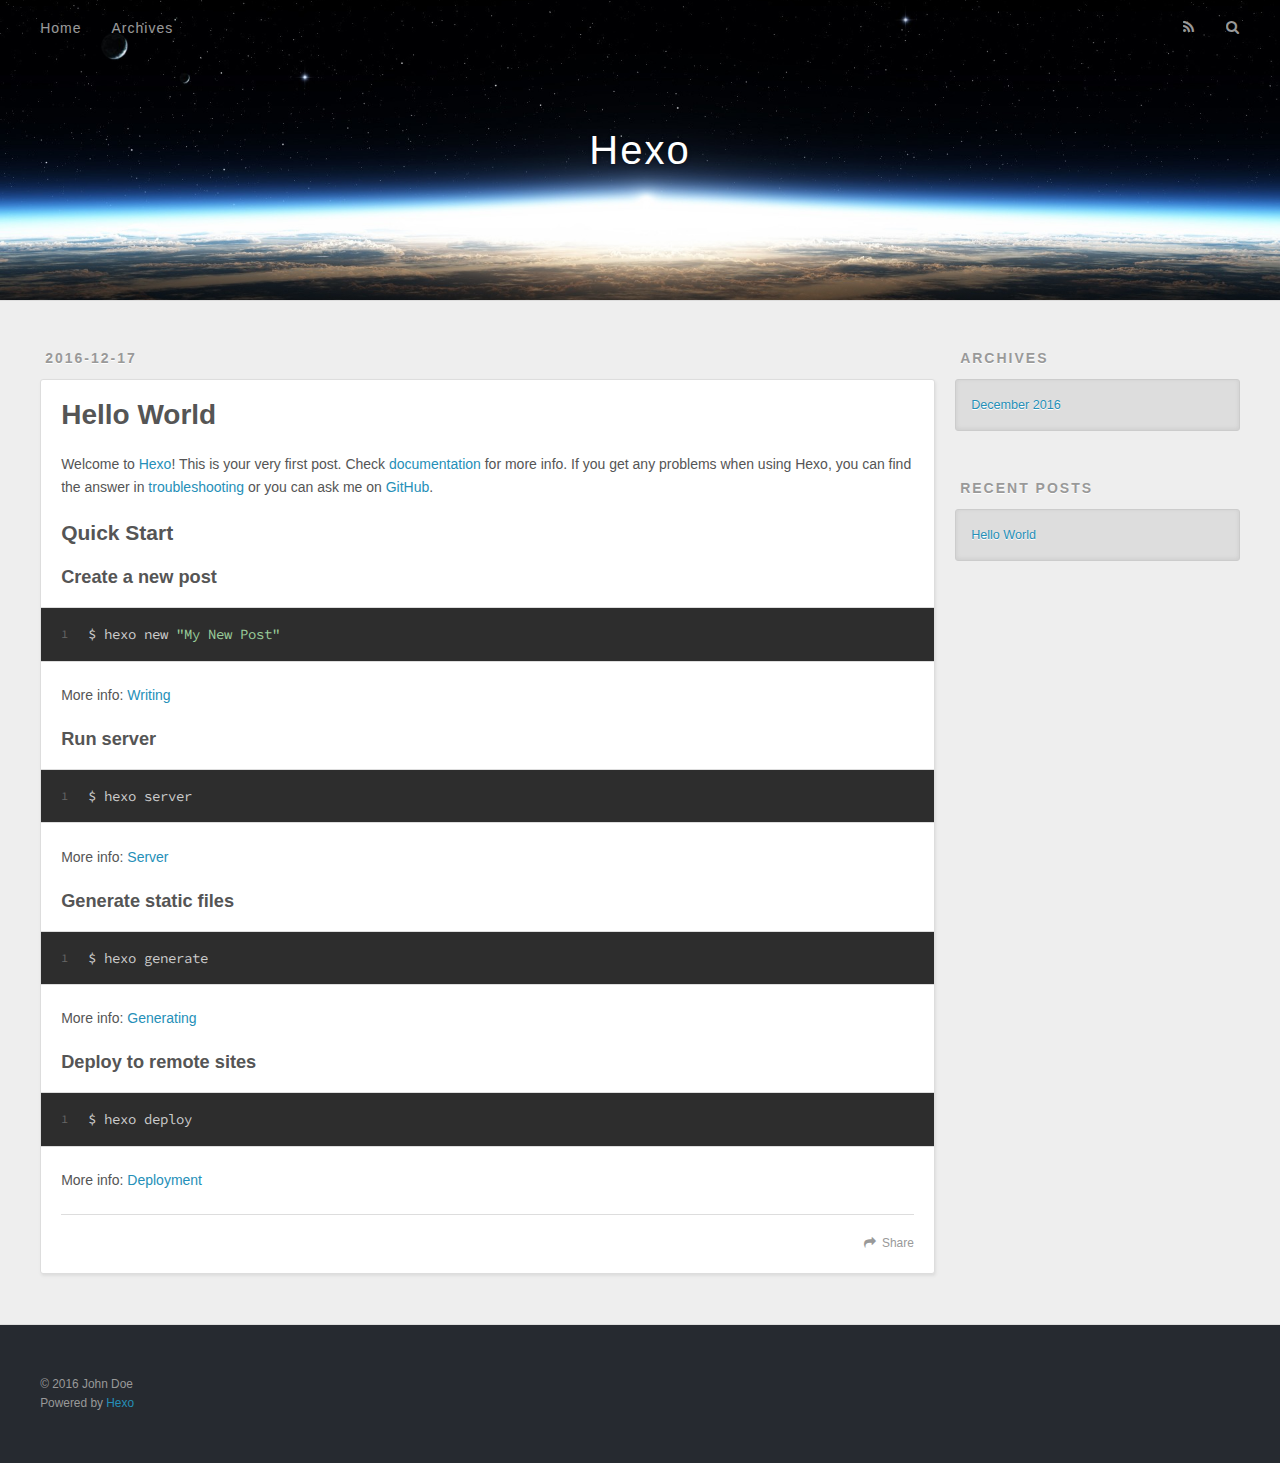
<file: index.html>
<!DOCTYPE html>
<html>
<head>
  <meta charset="utf-8">
  
  <title>Hexo</title>
  <meta name="viewport" content="width=device-width, initial-scale=1, maximum-scale=1">
  <meta property="og:type" content="website">
<meta property="og:title" content="Hexo">
<meta property="og:url" content="http://yoursite.com/index.html">
<meta property="og:site_name" content="Hexo">
<meta name="twitter:card" content="summary">
<meta name="twitter:title" content="Hexo">
  
    <link rel="alternate" href="/atom.xml" title="Hexo" type="application/atom+xml">
  
  
    <link rel="icon" href="/favicon.png">
  
  
    <link href="//fonts.googleapis.com/css?family=Source+Code+Pro" rel="stylesheet" type="text/css">
  
  <link rel="stylesheet" href="/css/style.css">
  

</head>

<body>
  <div id="container">
    <div id="wrap">
      <header id="header">
  <div id="banner"></div>
  <div id="header-outer" class="outer">
    <div id="header-title" class="inner">
      <h1 id="logo-wrap">
        <a href="/" id="logo">Hexo</a>
      </h1>
      
    </div>
    <div id="header-inner" class="inner">
      <nav id="main-nav">
        <a id="main-nav-toggle" class="nav-icon"></a>
        
          <a class="main-nav-link" href="/">Home</a>
        
          <a class="main-nav-link" href="/archives">Archives</a>
        
      </nav>
      <nav id="sub-nav">
        
          <a id="nav-rss-link" class="nav-icon" href="/atom.xml" title="RSS Feed"></a>
        
        <a id="nav-search-btn" class="nav-icon" title="Search"></a>
      </nav>
      <div id="search-form-wrap">
        <form action="//google.com/search" method="get" accept-charset="UTF-8" class="search-form"><input type="search" name="q" results="0" class="search-form-input" placeholder="Search"><button type="submit" class="search-form-submit">&#xF002;</button><input type="hidden" name="sitesearch" value="http://yoursite.com"></form>
      </div>
    </div>
  </div>
</header>
      <div class="outer">
        <section id="main">
  
    <article id="post-hello-world" class="article article-type-post" itemscope itemprop="blogPost">
  <div class="article-meta">
    <a href="/2016/12/17/hello-world/" class="article-date">
  <time datetime="2016-12-17T15:45:14.445Z" itemprop="datePublished">2016-12-17</time>
</a>
    
  </div>
  <div class="article-inner">
    
    
      <header class="article-header">
        
  
    <h1 itemprop="name">
      <a class="article-title" href="/2016/12/17/hello-world/">Hello World</a>
    </h1>
  

      </header>
    
    <div class="article-entry" itemprop="articleBody">
      
        <p>Welcome to <a href="https://hexo.io/" target="_blank" rel="external">Hexo</a>! This is your very first post. Check <a href="https://hexo.io/docs/" target="_blank" rel="external">documentation</a> for more info. If you get any problems when using Hexo, you can find the answer in <a href="https://hexo.io/docs/troubleshooting.html" target="_blank" rel="external">troubleshooting</a> or you can ask me on <a href="https://github.com/hexojs/hexo/issues" target="_blank" rel="external">GitHub</a>.</p>
<h2 id="Quick-Start"><a href="#Quick-Start" class="headerlink" title="Quick Start"></a>Quick Start</h2><h3 id="Create-a-new-post"><a href="#Create-a-new-post" class="headerlink" title="Create a new post"></a>Create a new post</h3><figure class="highlight bash"><table><tr><td class="gutter"><pre><div class="line">1</div></pre></td><td class="code"><pre><div class="line">$ hexo new <span class="string">"My New Post"</span></div></pre></td></tr></table></figure>
<p>More info: <a href="https://hexo.io/docs/writing.html" target="_blank" rel="external">Writing</a></p>
<h3 id="Run-server"><a href="#Run-server" class="headerlink" title="Run server"></a>Run server</h3><figure class="highlight bash"><table><tr><td class="gutter"><pre><div class="line">1</div></pre></td><td class="code"><pre><div class="line">$ hexo server</div></pre></td></tr></table></figure>
<p>More info: <a href="https://hexo.io/docs/server.html" target="_blank" rel="external">Server</a></p>
<h3 id="Generate-static-files"><a href="#Generate-static-files" class="headerlink" title="Generate static files"></a>Generate static files</h3><figure class="highlight bash"><table><tr><td class="gutter"><pre><div class="line">1</div></pre></td><td class="code"><pre><div class="line">$ hexo generate</div></pre></td></tr></table></figure>
<p>More info: <a href="https://hexo.io/docs/generating.html" target="_blank" rel="external">Generating</a></p>
<h3 id="Deploy-to-remote-sites"><a href="#Deploy-to-remote-sites" class="headerlink" title="Deploy to remote sites"></a>Deploy to remote sites</h3><figure class="highlight bash"><table><tr><td class="gutter"><pre><div class="line">1</div></pre></td><td class="code"><pre><div class="line">$ hexo deploy</div></pre></td></tr></table></figure>
<p>More info: <a href="https://hexo.io/docs/deployment.html" target="_blank" rel="external">Deployment</a></p>

      
    </div>
    <footer class="article-footer">
      <a data-url="http://yoursite.com/2016/12/17/hello-world/" data-id="ciwteajt900003mujper5uny3" class="article-share-link">Share</a>
      
      
    </footer>
  </div>
  
</article>


  

</section>
        
          <aside id="sidebar">
  
    

  
    

  
    
  
    
  <div class="widget-wrap">
    <h3 class="widget-title">Archives</h3>
    <div class="widget">
      <ul class="archive-list"><li class="archive-list-item"><a class="archive-list-link" href="/archives/2016/12/">December 2016</a></li></ul>
    </div>
  </div>


  
    
  <div class="widget-wrap">
    <h3 class="widget-title">Recent Posts</h3>
    <div class="widget">
      <ul>
        
          <li>
            <a href="/2016/12/17/hello-world/">Hello World</a>
          </li>
        
      </ul>
    </div>
  </div>

  
</aside>
        
      </div>
      <footer id="footer">
  
  <div class="outer">
    <div id="footer-info" class="inner">
      &copy; 2016 John Doe<br>
      Powered by <a href="http://hexo.io/" target="_blank">Hexo</a>
    </div>
  </div>
</footer>
    </div>
    <nav id="mobile-nav">
  
    <a href="/" class="mobile-nav-link">Home</a>
  
    <a href="/archives" class="mobile-nav-link">Archives</a>
  
</nav>
    

<script src="//ajax.googleapis.com/ajax/libs/jquery/2.0.3/jquery.min.js"></script>


  <link rel="stylesheet" href="/fancybox/jquery.fancybox.css">
  <script src="/fancybox/jquery.fancybox.pack.js"></script>


<script src="/js/script.js"></script>

  </div>
</body>
</html>
</file>
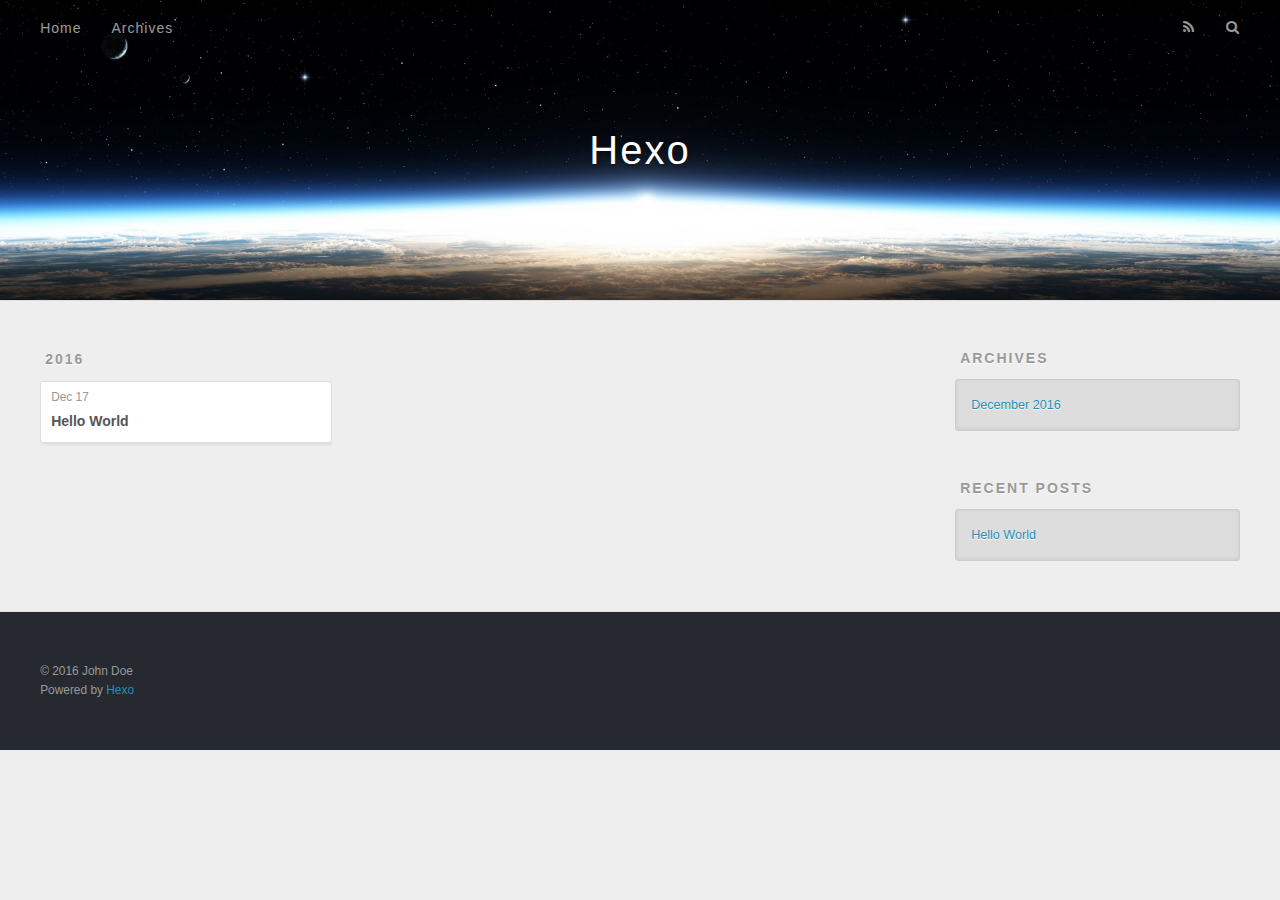
<file: archives/index.html>
<!DOCTYPE html>
<html>
<head>
  <meta charset="utf-8">
  
  <title>Archives | Hexo</title>
  <meta name="viewport" content="width=device-width, initial-scale=1, maximum-scale=1">
  <meta property="og:type" content="website">
<meta property="og:title" content="Hexo">
<meta property="og:url" content="http://yoursite.com/archives/index.html">
<meta property="og:site_name" content="Hexo">
<meta name="twitter:card" content="summary">
<meta name="twitter:title" content="Hexo">
  
    <link rel="alternate" href="/atom.xml" title="Hexo" type="application/atom+xml">
  
  
    <link rel="icon" href="/favicon.png">
  
  
    <link href="//fonts.googleapis.com/css?family=Source+Code+Pro" rel="stylesheet" type="text/css">
  
  <link rel="stylesheet" href="/css/style.css">
  

</head>

<body>
  <div id="container">
    <div id="wrap">
      <header id="header">
  <div id="banner"></div>
  <div id="header-outer" class="outer">
    <div id="header-title" class="inner">
      <h1 id="logo-wrap">
        <a href="/" id="logo">Hexo</a>
      </h1>
      
    </div>
    <div id="header-inner" class="inner">
      <nav id="main-nav">
        <a id="main-nav-toggle" class="nav-icon"></a>
        
          <a class="main-nav-link" href="/">Home</a>
        
          <a class="main-nav-link" href="/archives">Archives</a>
        
      </nav>
      <nav id="sub-nav">
        
          <a id="nav-rss-link" class="nav-icon" href="/atom.xml" title="RSS Feed"></a>
        
        <a id="nav-search-btn" class="nav-icon" title="Search"></a>
      </nav>
      <div id="search-form-wrap">
        <form action="//google.com/search" method="get" accept-charset="UTF-8" class="search-form"><input type="search" name="q" results="0" class="search-form-input" placeholder="Search"><button type="submit" class="search-form-submit">&#xF002;</button><input type="hidden" name="sitesearch" value="http://yoursite.com"></form>
      </div>
    </div>
  </div>
</header>
      <div class="outer">
        <section id="main">
  
  
    
    
      
      
      <section class="archives-wrap">
        <div class="archive-year-wrap">
          <a href="/archives/2016" class="archive-year">2016</a>
        </div>
        <div class="archives">
    
    <article class="archive-article archive-type-post">
  <div class="archive-article-inner">
    <header class="archive-article-header">
      <a href="/2016/12/17/hello-world/" class="archive-article-date">
  <time datetime="2016-12-17T15:45:14.445Z" itemprop="datePublished">Dec 17</time>
</a>
      
  
    <h1 itemprop="name">
      <a class="archive-article-title" href="/2016/12/17/hello-world/">Hello World</a>
    </h1>
  

    </header>
  </div>
</article>
  
  
    </div></section>
  

</section>
        
          <aside id="sidebar">
  
    

  
    

  
    
  
    
  <div class="widget-wrap">
    <h3 class="widget-title">Archives</h3>
    <div class="widget">
      <ul class="archive-list"><li class="archive-list-item"><a class="archive-list-link" href="/archives/2016/12/">December 2016</a></li></ul>
    </div>
  </div>


  
    
  <div class="widget-wrap">
    <h3 class="widget-title">Recent Posts</h3>
    <div class="widget">
      <ul>
        
          <li>
            <a href="/2016/12/17/hello-world/">Hello World</a>
          </li>
        
      </ul>
    </div>
  </div>

  
</aside>
        
      </div>
      <footer id="footer">
  
  <div class="outer">
    <div id="footer-info" class="inner">
      &copy; 2016 John Doe<br>
      Powered by <a href="http://hexo.io/" target="_blank">Hexo</a>
    </div>
  </div>
</footer>
    </div>
    <nav id="mobile-nav">
  
    <a href="/" class="mobile-nav-link">Home</a>
  
    <a href="/archives" class="mobile-nav-link">Archives</a>
  
</nav>
    

<script src="//ajax.googleapis.com/ajax/libs/jquery/2.0.3/jquery.min.js"></script>


  <link rel="stylesheet" href="/fancybox/jquery.fancybox.css">
  <script src="/fancybox/jquery.fancybox.pack.js"></script>


<script src="/js/script.js"></script>

  </div>
</body>
</html>
</file>
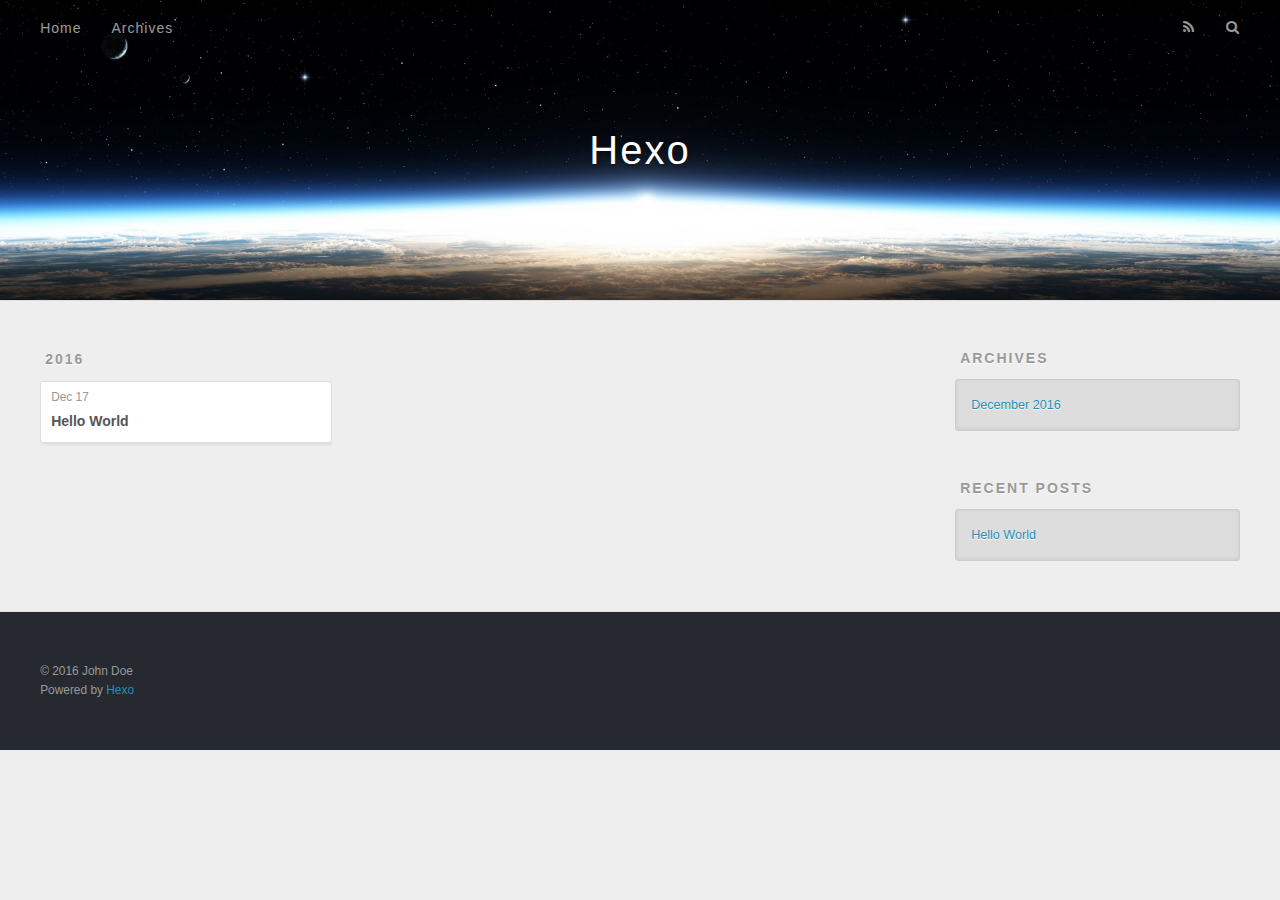
<file: archives/2016/index.html>
<!DOCTYPE html>
<html>
<head>
  <meta charset="utf-8">
  
  <title>Archives: 2016 | Hexo</title>
  <meta name="viewport" content="width=device-width, initial-scale=1, maximum-scale=1">
  <meta property="og:type" content="website">
<meta property="og:title" content="Hexo">
<meta property="og:url" content="http://yoursite.com/archives/2016/index.html">
<meta property="og:site_name" content="Hexo">
<meta name="twitter:card" content="summary">
<meta name="twitter:title" content="Hexo">
  
    <link rel="alternate" href="/atom.xml" title="Hexo" type="application/atom+xml">
  
  
    <link rel="icon" href="/favicon.png">
  
  
    <link href="//fonts.googleapis.com/css?family=Source+Code+Pro" rel="stylesheet" type="text/css">
  
  <link rel="stylesheet" href="/css/style.css">
  

</head>

<body>
  <div id="container">
    <div id="wrap">
      <header id="header">
  <div id="banner"></div>
  <div id="header-outer" class="outer">
    <div id="header-title" class="inner">
      <h1 id="logo-wrap">
        <a href="/" id="logo">Hexo</a>
      </h1>
      
    </div>
    <div id="header-inner" class="inner">
      <nav id="main-nav">
        <a id="main-nav-toggle" class="nav-icon"></a>
        
          <a class="main-nav-link" href="/">Home</a>
        
          <a class="main-nav-link" href="/archives">Archives</a>
        
      </nav>
      <nav id="sub-nav">
        
          <a id="nav-rss-link" class="nav-icon" href="/atom.xml" title="RSS Feed"></a>
        
        <a id="nav-search-btn" class="nav-icon" title="Search"></a>
      </nav>
      <div id="search-form-wrap">
        <form action="//google.com/search" method="get" accept-charset="UTF-8" class="search-form"><input type="search" name="q" results="0" class="search-form-input" placeholder="Search"><button type="submit" class="search-form-submit">&#xF002;</button><input type="hidden" name="sitesearch" value="http://yoursite.com"></form>
      </div>
    </div>
  </div>
</header>
      <div class="outer">
        <section id="main">
  
  
    
    
      
      
      <section class="archives-wrap">
        <div class="archive-year-wrap">
          <a href="/archives/2016" class="archive-year">2016</a>
        </div>
        <div class="archives">
    
    <article class="archive-article archive-type-post">
  <div class="archive-article-inner">
    <header class="archive-article-header">
      <a href="/2016/12/17/hello-world/" class="archive-article-date">
  <time datetime="2016-12-17T15:45:14.445Z" itemprop="datePublished">Dec 17</time>
</a>
      
  
    <h1 itemprop="name">
      <a class="archive-article-title" href="/2016/12/17/hello-world/">Hello World</a>
    </h1>
  

    </header>
  </div>
</article>
  
  
    </div></section>
  

</section>
        
          <aside id="sidebar">
  
    

  
    

  
    
  
    
  <div class="widget-wrap">
    <h3 class="widget-title">Archives</h3>
    <div class="widget">
      <ul class="archive-list"><li class="archive-list-item"><a class="archive-list-link" href="/archives/2016/12/">December 2016</a></li></ul>
    </div>
  </div>


  
    
  <div class="widget-wrap">
    <h3 class="widget-title">Recent Posts</h3>
    <div class="widget">
      <ul>
        
          <li>
            <a href="/2016/12/17/hello-world/">Hello World</a>
          </li>
        
      </ul>
    </div>
  </div>

  
</aside>
        
      </div>
      <footer id="footer">
  
  <div class="outer">
    <div id="footer-info" class="inner">
      &copy; 2016 John Doe<br>
      Powered by <a href="http://hexo.io/" target="_blank">Hexo</a>
    </div>
  </div>
</footer>
    </div>
    <nav id="mobile-nav">
  
    <a href="/" class="mobile-nav-link">Home</a>
  
    <a href="/archives" class="mobile-nav-link">Archives</a>
  
</nav>
    

<script src="//ajax.googleapis.com/ajax/libs/jquery/2.0.3/jquery.min.js"></script>


  <link rel="stylesheet" href="/fancybox/jquery.fancybox.css">
  <script src="/fancybox/jquery.fancybox.pack.js"></script>


<script src="/js/script.js"></script>

  </div>
</body>
</html>
</file>
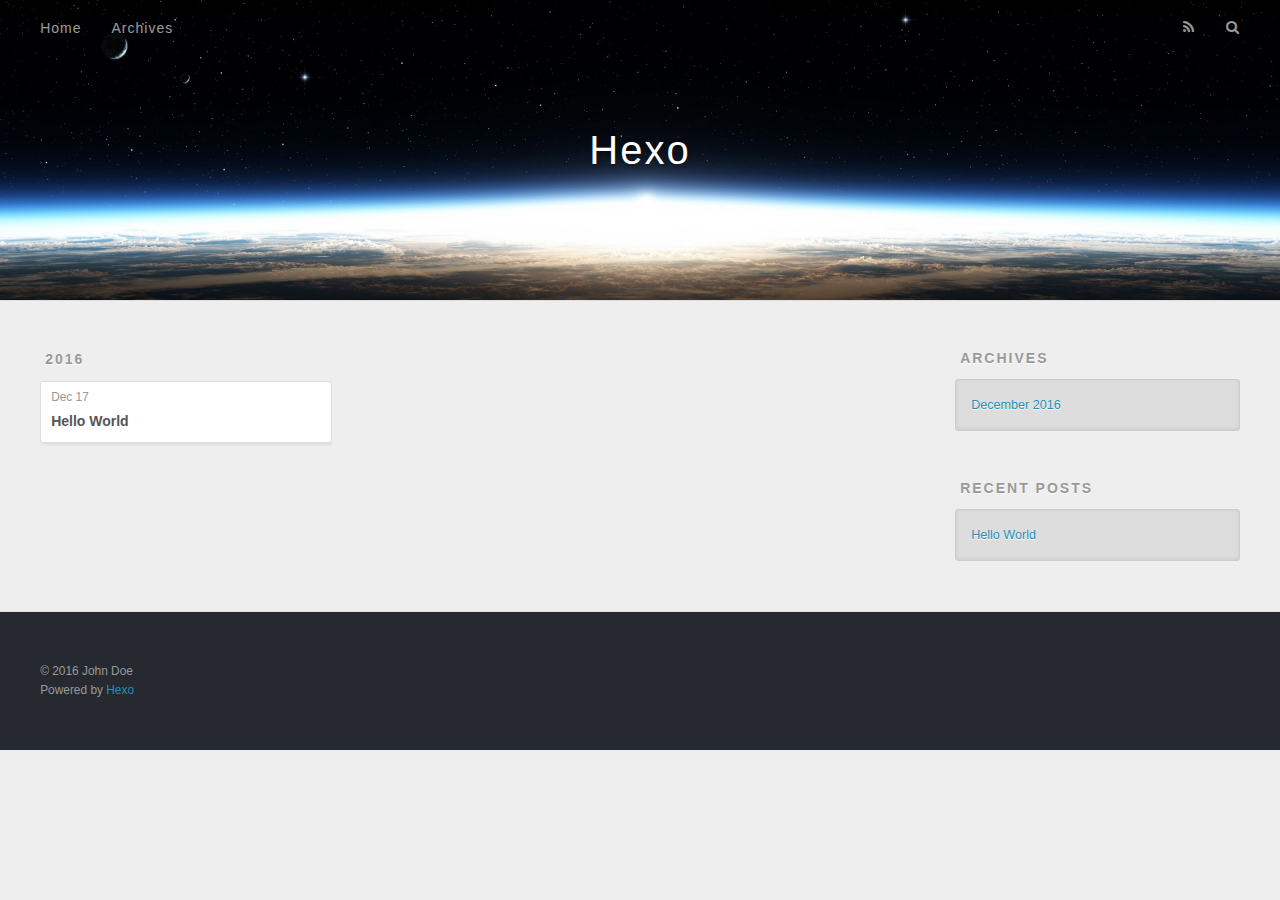
<file: archives/2016/12/index.html>
<!DOCTYPE html>
<html>
<head>
  <meta charset="utf-8">
  
  <title>Archives: 2016/12 | Hexo</title>
  <meta name="viewport" content="width=device-width, initial-scale=1, maximum-scale=1">
  <meta property="og:type" content="website">
<meta property="og:title" content="Hexo">
<meta property="og:url" content="http://yoursite.com/archives/2016/12/index.html">
<meta property="og:site_name" content="Hexo">
<meta name="twitter:card" content="summary">
<meta name="twitter:title" content="Hexo">
  
    <link rel="alternate" href="/atom.xml" title="Hexo" type="application/atom+xml">
  
  
    <link rel="icon" href="/favicon.png">
  
  
    <link href="//fonts.googleapis.com/css?family=Source+Code+Pro" rel="stylesheet" type="text/css">
  
  <link rel="stylesheet" href="/css/style.css">
  

</head>

<body>
  <div id="container">
    <div id="wrap">
      <header id="header">
  <div id="banner"></div>
  <div id="header-outer" class="outer">
    <div id="header-title" class="inner">
      <h1 id="logo-wrap">
        <a href="/" id="logo">Hexo</a>
      </h1>
      
    </div>
    <div id="header-inner" class="inner">
      <nav id="main-nav">
        <a id="main-nav-toggle" class="nav-icon"></a>
        
          <a class="main-nav-link" href="/">Home</a>
        
          <a class="main-nav-link" href="/archives">Archives</a>
        
      </nav>
      <nav id="sub-nav">
        
          <a id="nav-rss-link" class="nav-icon" href="/atom.xml" title="RSS Feed"></a>
        
        <a id="nav-search-btn" class="nav-icon" title="Search"></a>
      </nav>
      <div id="search-form-wrap">
        <form action="//google.com/search" method="get" accept-charset="UTF-8" class="search-form"><input type="search" name="q" results="0" class="search-form-input" placeholder="Search"><button type="submit" class="search-form-submit">&#xF002;</button><input type="hidden" name="sitesearch" value="http://yoursite.com"></form>
      </div>
    </div>
  </div>
</header>
      <div class="outer">
        <section id="main">
  
  
    
    
      
      
      <section class="archives-wrap">
        <div class="archive-year-wrap">
          <a href="/archives/2016" class="archive-year">2016</a>
        </div>
        <div class="archives">
    
    <article class="archive-article archive-type-post">
  <div class="archive-article-inner">
    <header class="archive-article-header">
      <a href="/2016/12/17/hello-world/" class="archive-article-date">
  <time datetime="2016-12-17T15:45:14.445Z" itemprop="datePublished">Dec 17</time>
</a>
      
  
    <h1 itemprop="name">
      <a class="archive-article-title" href="/2016/12/17/hello-world/">Hello World</a>
    </h1>
  

    </header>
  </div>
</article>
  
  
    </div></section>
  

</section>
        
          <aside id="sidebar">
  
    

  
    

  
    
  
    
  <div class="widget-wrap">
    <h3 class="widget-title">Archives</h3>
    <div class="widget">
      <ul class="archive-list"><li class="archive-list-item"><a class="archive-list-link" href="/archives/2016/12/">December 2016</a></li></ul>
    </div>
  </div>


  
    
  <div class="widget-wrap">
    <h3 class="widget-title">Recent Posts</h3>
    <div class="widget">
      <ul>
        
          <li>
            <a href="/2016/12/17/hello-world/">Hello World</a>
          </li>
        
      </ul>
    </div>
  </div>

  
</aside>
        
      </div>
      <footer id="footer">
  
  <div class="outer">
    <div id="footer-info" class="inner">
      &copy; 2016 John Doe<br>
      Powered by <a href="http://hexo.io/" target="_blank">Hexo</a>
    </div>
  </div>
</footer>
    </div>
    <nav id="mobile-nav">
  
    <a href="/" class="mobile-nav-link">Home</a>
  
    <a href="/archives" class="mobile-nav-link">Archives</a>
  
</nav>
    

<script src="//ajax.googleapis.com/ajax/libs/jquery/2.0.3/jquery.min.js"></script>


  <link rel="stylesheet" href="/fancybox/jquery.fancybox.css">
  <script src="/fancybox/jquery.fancybox.pack.js"></script>


<script src="/js/script.js"></script>

  </div>
</body>
</html>
</file>
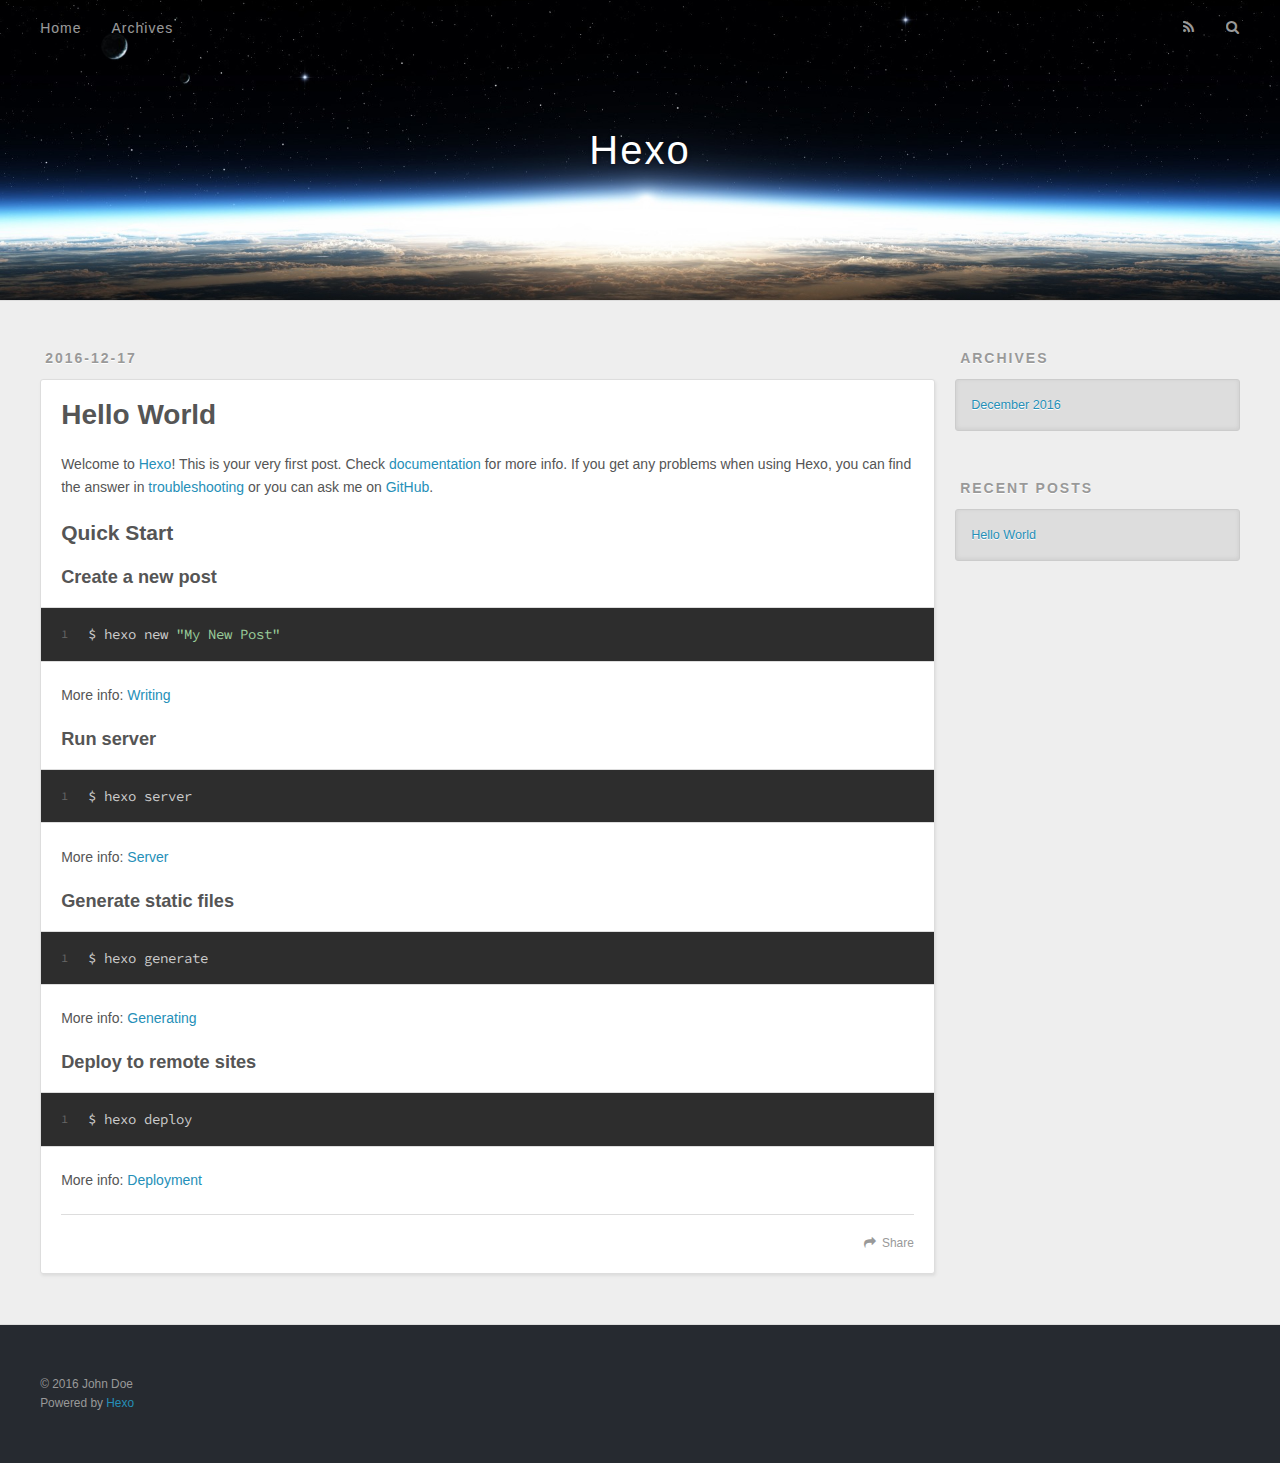
<file: 2016/12/17/hello-world/index.html>
<!DOCTYPE html>
<html>
<head>
  <meta charset="utf-8">
  
  <title>Hello World | Hexo</title>
  <meta name="viewport" content="width=device-width, initial-scale=1, maximum-scale=1">
  <meta name="description" content="Welcome to Hexo! This is your very first post. Check documentation for more info. If you get any problems when using Hexo, you can find the answer in troubleshooting or you can ask me on GitHub.
Quick">
<meta property="og:type" content="article">
<meta property="og:title" content="Hello World">
<meta property="og:url" content="http://yoursite.com/2016/12/17/hello-world/index.html">
<meta property="og:site_name" content="Hexo">
<meta property="og:description" content="Welcome to Hexo! This is your very first post. Check documentation for more info. If you get any problems when using Hexo, you can find the answer in troubleshooting or you can ask me on GitHub.
Quick">
<meta property="og:updated_time" content="2016-12-17T15:31:45.000Z">
<meta name="twitter:card" content="summary">
<meta name="twitter:title" content="Hello World">
<meta name="twitter:description" content="Welcome to Hexo! This is your very first post. Check documentation for more info. If you get any problems when using Hexo, you can find the answer in troubleshooting or you can ask me on GitHub.
Quick">
  
    <link rel="alternate" href="/atom.xml" title="Hexo" type="application/atom+xml">
  
  
    <link rel="icon" href="/favicon.png">
  
  
    <link href="//fonts.googleapis.com/css?family=Source+Code+Pro" rel="stylesheet" type="text/css">
  
  <link rel="stylesheet" href="/css/style.css">
  

</head>

<body>
  <div id="container">
    <div id="wrap">
      <header id="header">
  <div id="banner"></div>
  <div id="header-outer" class="outer">
    <div id="header-title" class="inner">
      <h1 id="logo-wrap">
        <a href="/" id="logo">Hexo</a>
      </h1>
      
    </div>
    <div id="header-inner" class="inner">
      <nav id="main-nav">
        <a id="main-nav-toggle" class="nav-icon"></a>
        
          <a class="main-nav-link" href="/">Home</a>
        
          <a class="main-nav-link" href="/archives">Archives</a>
        
      </nav>
      <nav id="sub-nav">
        
          <a id="nav-rss-link" class="nav-icon" href="/atom.xml" title="RSS Feed"></a>
        
        <a id="nav-search-btn" class="nav-icon" title="Search"></a>
      </nav>
      <div id="search-form-wrap">
        <form action="//google.com/search" method="get" accept-charset="UTF-8" class="search-form"><input type="search" name="q" results="0" class="search-form-input" placeholder="Search"><button type="submit" class="search-form-submit">&#xF002;</button><input type="hidden" name="sitesearch" value="http://yoursite.com"></form>
      </div>
    </div>
  </div>
</header>
      <div class="outer">
        <section id="main"><article id="post-hello-world" class="article article-type-post" itemscope itemprop="blogPost">
  <div class="article-meta">
    <a href="/2016/12/17/hello-world/" class="article-date">
  <time datetime="2016-12-17T15:45:14.445Z" itemprop="datePublished">2016-12-17</time>
</a>
    
  </div>
  <div class="article-inner">
    
    
      <header class="article-header">
        
  
    <h1 class="article-title" itemprop="name">
      Hello World
    </h1>
  

      </header>
    
    <div class="article-entry" itemprop="articleBody">
      
        <p>Welcome to <a href="https://hexo.io/" target="_blank" rel="external">Hexo</a>! This is your very first post. Check <a href="https://hexo.io/docs/" target="_blank" rel="external">documentation</a> for more info. If you get any problems when using Hexo, you can find the answer in <a href="https://hexo.io/docs/troubleshooting.html" target="_blank" rel="external">troubleshooting</a> or you can ask me on <a href="https://github.com/hexojs/hexo/issues" target="_blank" rel="external">GitHub</a>.</p>
<h2 id="Quick-Start"><a href="#Quick-Start" class="headerlink" title="Quick Start"></a>Quick Start</h2><h3 id="Create-a-new-post"><a href="#Create-a-new-post" class="headerlink" title="Create a new post"></a>Create a new post</h3><figure class="highlight bash"><table><tr><td class="gutter"><pre><div class="line">1</div></pre></td><td class="code"><pre><div class="line">$ hexo new <span class="string">"My New Post"</span></div></pre></td></tr></table></figure>
<p>More info: <a href="https://hexo.io/docs/writing.html" target="_blank" rel="external">Writing</a></p>
<h3 id="Run-server"><a href="#Run-server" class="headerlink" title="Run server"></a>Run server</h3><figure class="highlight bash"><table><tr><td class="gutter"><pre><div class="line">1</div></pre></td><td class="code"><pre><div class="line">$ hexo server</div></pre></td></tr></table></figure>
<p>More info: <a href="https://hexo.io/docs/server.html" target="_blank" rel="external">Server</a></p>
<h3 id="Generate-static-files"><a href="#Generate-static-files" class="headerlink" title="Generate static files"></a>Generate static files</h3><figure class="highlight bash"><table><tr><td class="gutter"><pre><div class="line">1</div></pre></td><td class="code"><pre><div class="line">$ hexo generate</div></pre></td></tr></table></figure>
<p>More info: <a href="https://hexo.io/docs/generating.html" target="_blank" rel="external">Generating</a></p>
<h3 id="Deploy-to-remote-sites"><a href="#Deploy-to-remote-sites" class="headerlink" title="Deploy to remote sites"></a>Deploy to remote sites</h3><figure class="highlight bash"><table><tr><td class="gutter"><pre><div class="line">1</div></pre></td><td class="code"><pre><div class="line">$ hexo deploy</div></pre></td></tr></table></figure>
<p>More info: <a href="https://hexo.io/docs/deployment.html" target="_blank" rel="external">Deployment</a></p>

      
    </div>
    <footer class="article-footer">
      <a data-url="http://yoursite.com/2016/12/17/hello-world/" data-id="ciwteajt900003mujper5uny3" class="article-share-link">Share</a>
      
      
    </footer>
  </div>
  
    
  
</article>

</section>
        
          <aside id="sidebar">
  
    

  
    

  
    
  
    
  <div class="widget-wrap">
    <h3 class="widget-title">Archives</h3>
    <div class="widget">
      <ul class="archive-list"><li class="archive-list-item"><a class="archive-list-link" href="/archives/2016/12/">December 2016</a></li></ul>
    </div>
  </div>


  
    
  <div class="widget-wrap">
    <h3 class="widget-title">Recent Posts</h3>
    <div class="widget">
      <ul>
        
          <li>
            <a href="/2016/12/17/hello-world/">Hello World</a>
          </li>
        
      </ul>
    </div>
  </div>

  
</aside>
        
      </div>
      <footer id="footer">
  
  <div class="outer">
    <div id="footer-info" class="inner">
      &copy; 2016 John Doe<br>
      Powered by <a href="http://hexo.io/" target="_blank">Hexo</a>
    </div>
  </div>
</footer>
    </div>
    <nav id="mobile-nav">
  
    <a href="/" class="mobile-nav-link">Home</a>
  
    <a href="/archives" class="mobile-nav-link">Archives</a>
  
</nav>
    

<script src="//ajax.googleapis.com/ajax/libs/jquery/2.0.3/jquery.min.js"></script>


  <link rel="stylesheet" href="/fancybox/jquery.fancybox.css">
  <script src="/fancybox/jquery.fancybox.pack.js"></script>


<script src="/js/script.js"></script>

  </div>
</body>
</html>
</file>
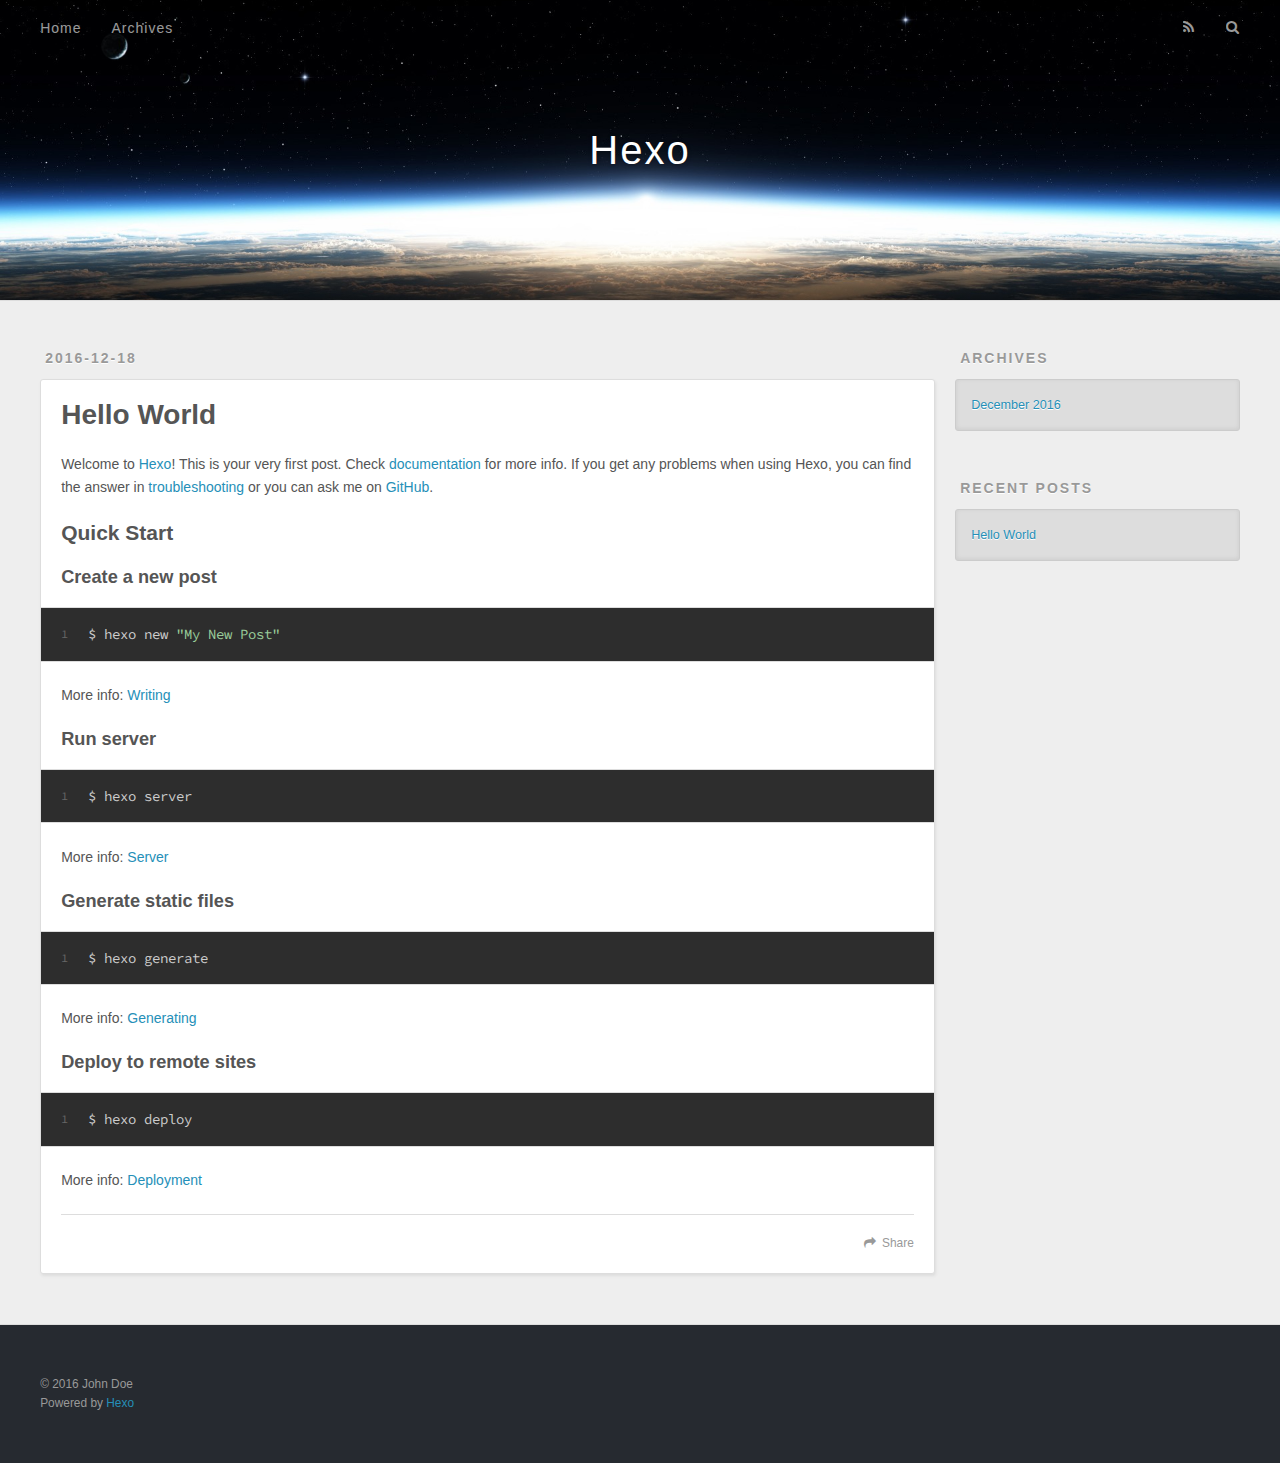
<file: 2016/12/18/hello-world/index.html>
<!DOCTYPE html>
<html>
<head>
  <meta charset="utf-8">
  
  <title>Hello World | Hexo</title>
  <meta name="viewport" content="width=device-width, initial-scale=1, maximum-scale=1">
  <meta name="description" content="Welcome to Hexo! This is your very first post. Check documentation for more info. If you get any problems when using Hexo, you can find the answer in troubleshooting or you can ask me on GitHub.
Quick">
<meta property="og:type" content="article">
<meta property="og:title" content="Hello World">
<meta property="og:url" content="http://yoursite.com/2016/12/18/hello-world/index.html">
<meta property="og:site_name" content="Hexo">
<meta property="og:description" content="Welcome to Hexo! This is your very first post. Check documentation for more info. If you get any problems when using Hexo, you can find the answer in troubleshooting or you can ask me on GitHub.
Quick">
<meta property="og:updated_time" content="2016-12-17T15:31:45.000Z">
<meta name="twitter:card" content="summary">
<meta name="twitter:title" content="Hello World">
<meta name="twitter:description" content="Welcome to Hexo! This is your very first post. Check documentation for more info. If you get any problems when using Hexo, you can find the answer in troubleshooting or you can ask me on GitHub.
Quick">
  
    <link rel="alternate" href="/atom.xml" title="Hexo" type="application/atom+xml">
  
  
    <link rel="icon" href="/favicon.png">
  
  
    <link href="//fonts.googleapis.com/css?family=Source+Code+Pro" rel="stylesheet" type="text/css">
  
  <link rel="stylesheet" href="/css/style.css">
  

</head>

<body>
  <div id="container">
    <div id="wrap">
      <header id="header">
  <div id="banner"></div>
  <div id="header-outer" class="outer">
    <div id="header-title" class="inner">
      <h1 id="logo-wrap">
        <a href="/" id="logo">Hexo</a>
      </h1>
      
    </div>
    <div id="header-inner" class="inner">
      <nav id="main-nav">
        <a id="main-nav-toggle" class="nav-icon"></a>
        
          <a class="main-nav-link" href="/">Home</a>
        
          <a class="main-nav-link" href="/archives">Archives</a>
        
      </nav>
      <nav id="sub-nav">
        
          <a id="nav-rss-link" class="nav-icon" href="/atom.xml" title="RSS Feed"></a>
        
        <a id="nav-search-btn" class="nav-icon" title="Search"></a>
      </nav>
      <div id="search-form-wrap">
        <form action="//google.com/search" method="get" accept-charset="UTF-8" class="search-form"><input type="search" name="q" results="0" class="search-form-input" placeholder="Search"><button type="submit" class="search-form-submit">&#xF002;</button><input type="hidden" name="sitesearch" value="http://yoursite.com"></form>
      </div>
    </div>
  </div>
</header>
      <div class="outer">
        <section id="main"><article id="post-hello-world" class="article article-type-post" itemscope itemprop="blogPost">
  <div class="article-meta">
    <a href="/2016/12/18/hello-world/" class="article-date">
  <time datetime="2016-12-17T16:09:00.257Z" itemprop="datePublished">2016-12-18</time>
</a>
    
  </div>
  <div class="article-inner">
    
    
      <header class="article-header">
        
  
    <h1 class="article-title" itemprop="name">
      Hello World
    </h1>
  

      </header>
    
    <div class="article-entry" itemprop="articleBody">
      
        <p>Welcome to <a href="https://hexo.io/" target="_blank" rel="external">Hexo</a>! This is your very first post. Check <a href="https://hexo.io/docs/" target="_blank" rel="external">documentation</a> for more info. If you get any problems when using Hexo, you can find the answer in <a href="https://hexo.io/docs/troubleshooting.html" target="_blank" rel="external">troubleshooting</a> or you can ask me on <a href="https://github.com/hexojs/hexo/issues" target="_blank" rel="external">GitHub</a>.</p>
<h2 id="Quick-Start"><a href="#Quick-Start" class="headerlink" title="Quick Start"></a>Quick Start</h2><h3 id="Create-a-new-post"><a href="#Create-a-new-post" class="headerlink" title="Create a new post"></a>Create a new post</h3><figure class="highlight bash"><table><tr><td class="gutter"><pre><div class="line">1</div></pre></td><td class="code"><pre><div class="line">$ hexo new <span class="string">"My New Post"</span></div></pre></td></tr></table></figure>
<p>More info: <a href="https://hexo.io/docs/writing.html" target="_blank" rel="external">Writing</a></p>
<h3 id="Run-server"><a href="#Run-server" class="headerlink" title="Run server"></a>Run server</h3><figure class="highlight bash"><table><tr><td class="gutter"><pre><div class="line">1</div></pre></td><td class="code"><pre><div class="line">$ hexo server</div></pre></td></tr></table></figure>
<p>More info: <a href="https://hexo.io/docs/server.html" target="_blank" rel="external">Server</a></p>
<h3 id="Generate-static-files"><a href="#Generate-static-files" class="headerlink" title="Generate static files"></a>Generate static files</h3><figure class="highlight bash"><table><tr><td class="gutter"><pre><div class="line">1</div></pre></td><td class="code"><pre><div class="line">$ hexo generate</div></pre></td></tr></table></figure>
<p>More info: <a href="https://hexo.io/docs/generating.html" target="_blank" rel="external">Generating</a></p>
<h3 id="Deploy-to-remote-sites"><a href="#Deploy-to-remote-sites" class="headerlink" title="Deploy to remote sites"></a>Deploy to remote sites</h3><figure class="highlight bash"><table><tr><td class="gutter"><pre><div class="line">1</div></pre></td><td class="code"><pre><div class="line">$ hexo deploy</div></pre></td></tr></table></figure>
<p>More info: <a href="https://hexo.io/docs/deployment.html" target="_blank" rel="external">Deployment</a></p>

      
    </div>
    <footer class="article-footer">
      <a data-url="http://yoursite.com/2016/12/18/hello-world/" data-id="ciwtf53z50000fpujmlr9k36a" class="article-share-link">Share</a>
      
      
    </footer>
  </div>
  
    
  
</article>

</section>
        
          <aside id="sidebar">
  
    

  
    

  
    
  
    
  <div class="widget-wrap">
    <h3 class="widget-title">Archives</h3>
    <div class="widget">
      <ul class="archive-list"><li class="archive-list-item"><a class="archive-list-link" href="/archives/2016/12/">December 2016</a></li></ul>
    </div>
  </div>


  
    
  <div class="widget-wrap">
    <h3 class="widget-title">Recent Posts</h3>
    <div class="widget">
      <ul>
        
          <li>
            <a href="/2016/12/18/hello-world/">Hello World</a>
          </li>
        
      </ul>
    </div>
  </div>

  
</aside>
        
      </div>
      <footer id="footer">
  
  <div class="outer">
    <div id="footer-info" class="inner">
      &copy; 2016 John Doe<br>
      Powered by <a href="http://hexo.io/" target="_blank">Hexo</a>
    </div>
  </div>
</footer>
    </div>
    <nav id="mobile-nav">
  
    <a href="/" class="mobile-nav-link">Home</a>
  
    <a href="/archives" class="mobile-nav-link">Archives</a>
  
</nav>
    

<script src="//ajax.googleapis.com/ajax/libs/jquery/2.0.3/jquery.min.js"></script>


  <link rel="stylesheet" href="/fancybox/jquery.fancybox.css">
  <script src="/fancybox/jquery.fancybox.pack.js"></script>


<script src="/js/script.js"></script>

  </div>
</body>
</html>
</file>
<file: css/style.css>
body {
  width: 100%;
}
body:before,
body:after {
  content: "";
  display: table;
}
body:after {
  clear: both;
}
html,
body,
div,
span,
applet,
object,
iframe,
h1,
h2,
h3,
h4,
h5,
h6,
p,
blockquote,
pre,
a,
abbr,
acronym,
address,
big,
cite,
code,
del,
dfn,
em,
img,
ins,
kbd,
q,
s,
samp,
small,
strike,
strong,
sub,
sup,
tt,
var,
dl,
dt,
dd,
ol,
ul,
li,
fieldset,
form,
label,
legend,
table,
caption,
tbody,
tfoot,
thead,
tr,
th,
td {
  margin: 0;
  padding: 0;
  border: 0;
  outline: 0;
  font-weight: inherit;
  font-style: inherit;
  font-family: inherit;
  font-size: 100%;
  vertical-align: baseline;
}
body {
  line-height: 1;
  color: #000;
  background: #fff;
}
ol,
ul {
  list-style: none;
}
table {
  border-collapse: separate;
  border-spacing: 0;
  vertical-align: middle;
}
caption,
th,
td {
  text-align: left;
  font-weight: normal;
  vertical-align: middle;
}
a img {
  border: none;
}
input,
button {
  margin: 0;
  padding: 0;
}
input::-moz-focus-inner,
button::-moz-focus-inner {
  border: 0;
  padding: 0;
}
@font-face {
  font-family: FontAwesome;
  font-style: normal;
  font-weight: normal;
  src: url("fonts/fontawesome-webfont.eot?v=#4.0.3");
  src: url("fonts/fontawesome-webfont.eot?#iefix&v=#4.0.3") format("embedded-opentype"), url("fonts/fontawesome-webfont.woff?v=#4.0.3") format("woff"), url("fonts/fontawesome-webfont.ttf?v=#4.0.3") format("truetype"), url("fonts/fontawesome-webfont.svg#fontawesomeregular?v=#4.0.3") format("svg");
}
html,
body,
#container {
  height: 100%;
}
body {
  background: #eee;
  font: 14px "Helvetica Neue", Helvetica, Arial, sans-serif;
  -webkit-text-size-adjust: 100%;
}
.outer {
  max-width: 1220px;
  margin: 0 auto;
  padding: 0 20px;
}
.outer:before,
.outer:after {
  content: "";
  display: table;
}
.outer:after {
  clear: both;
}
.inner {
  display: inline;
  float: left;
  width: 98.33333333333333%;
  margin: 0 0.833333333333333%;
}
.left,
.alignleft {
  float: left;
}
.right,
.alignright {
  float: right;
}
.clear {
  clear: both;
}
#container {
  position: relative;
}
.mobile-nav-on {
  overflow: hidden;
}
#wrap {
  height: 100%;
  width: 100%;
  position: absolute;
  top: 0;
  left: 0;
  -webkit-transition: 0.2s ease-out;
  -moz-transition: 0.2s ease-out;
  -ms-transition: 0.2s ease-out;
  transition: 0.2s ease-out;
  z-index: 1;
  background: #eee;
}
.mobile-nav-on #wrap {
  left: 280px;
}
@media screen and (min-width: 768px) {
  #main {
    display: inline;
    float: left;
    width: 73.33333333333333%;
    margin: 0 0.833333333333333%;
  }
}
.article-date,
.article-category-link,
.archive-year,
.widget-title {
  text-decoration: none;
  text-transform: uppercase;
  letter-spacing: 2px;
  color: #999;
  margin-bottom: 1em;
  margin-left: 5px;
  line-height: 1em;
  text-shadow: 0 1px #fff;
  font-weight: bold;
}
.article-inner,
.archive-article-inner {
  background: #fff;
  -webkit-box-shadow: 1px 2px 3px #ddd;
  box-shadow: 1px 2px 3px #ddd;
  border: 1px solid #ddd;
  border-radius: 3px;
}
.article-entry h1,
.widget h1 {
  font-size: 2em;
}
.article-entry h2,
.widget h2 {
  font-size: 1.5em;
}
.article-entry h3,
.widget h3 {
  font-size: 1.3em;
}
.article-entry h4,
.widget h4 {
  font-size: 1.2em;
}
.article-entry h5,
.widget h5 {
  font-size: 1em;
}
.article-entry h6,
.widget h6 {
  font-size: 1em;
  color: #999;
}
.article-entry hr,
.widget hr {
  border: 1px dashed #ddd;
}
.article-entry strong,
.widget strong {
  font-weight: bold;
}
.article-entry em,
.widget em,
.article-entry cite,
.widget cite {
  font-style: italic;
}
.article-entry sup,
.widget sup,
.article-entry sub,
.widget sub {
  font-size: 0.75em;
  line-height: 0;
  position: relative;
  vertical-align: baseline;
}
.article-entry sup,
.widget sup {
  top: -0.5em;
}
.article-entry sub,
.widget sub {
  bottom: -0.2em;
}
.article-entry small,
.widget small {
  font-size: 0.85em;
}
.article-entry acronym,
.widget acronym,
.article-entry abbr,
.widget abbr {
  border-bottom: 1px dotted;
}
.article-entry ul,
.widget ul,
.article-entry ol,
.widget ol,
.article-entry dl,
.widget dl {
  margin: 0 20px;
  line-height: 1.6em;
}
.article-entry ul ul,
.widget ul ul,
.article-entry ol ul,
.widget ol ul,
.article-entry ul ol,
.widget ul ol,
.article-entry ol ol,
.widget ol ol {
  margin-top: 0;
  margin-bottom: 0;
}
.article-entry ul,
.widget ul {
  list-style: disc;
}
.article-entry ol,
.widget ol {
  list-style: decimal;
}
.article-entry dt,
.widget dt {
  font-weight: bold;
}
#header {
  height: 300px;
  position: relative;
  border-bottom: 1px solid #ddd;
}
#header:before,
#header:after {
  content: "";
  position: absolute;
  left: 0;
  right: 0;
  height: 40px;
}
#header:before {
  top: 0;
  background: -webkit-linear-gradient(rgba(0,0,0,0.2), transparent);
  background: -moz-linear-gradient(rgba(0,0,0,0.2), transparent);
  background: -ms-linear-gradient(rgba(0,0,0,0.2), transparent);
  background: linear-gradient(rgba(0,0,0,0.2), transparent);
}
#header:after {
  bottom: 0;
  background: -webkit-linear-gradient(transparent, rgba(0,0,0,0.2));
  background: -moz-linear-gradient(transparent, rgba(0,0,0,0.2));
  background: -ms-linear-gradient(transparent, rgba(0,0,0,0.2));
  background: linear-gradient(transparent, rgba(0,0,0,0.2));
}
#header-outer {
  height: 100%;
  position: relative;
}
#header-inner {
  position: relative;
  overflow: hidden;
}
#banner {
  position: absolute;
  top: 0;
  left: 0;
  width: 100%;
  height: 100%;
  background: url("images/banner.jpg") center #000;
  -webkit-background-size: cover;
  -moz-background-size: cover;
  background-size: cover;
  z-index: -1;
}
#header-title {
  text-align: center;
  height: 40px;
  position: absolute;
  top: 50%;
  left: 0;
  margin-top: -20px;
}
#logo,
#subtitle {
  text-decoration: none;
  color: #fff;
  font-weight: 300;
  text-shadow: 0 1px 4px rgba(0,0,0,0.3);
}
#logo {
  font-size: 40px;
  line-height: 40px;
  letter-spacing: 2px;
}
#subtitle {
  font-size: 16px;
  line-height: 16px;
  letter-spacing: 1px;
}
#subtitle-wrap {
  margin-top: 16px;
}
#main-nav {
  float: left;
  margin-left: -15px;
}
.nav-icon,
.main-nav-link {
  float: left;
  color: #fff;
  opacity: 0.6;
  text-decoration: none;
  text-shadow: 0 1px rgba(0,0,0,0.2);
  -webkit-transition: opacity 0.2s;
  -moz-transition: opacity 0.2s;
  -ms-transition: opacity 0.2s;
  transition: opacity 0.2s;
  display: block;
  padding: 20px 15px;
}
.nav-icon:hover,
.main-nav-link:hover {
  opacity: 1;
}
.nav-icon {
  font-family: FontAwesome;
  text-align: center;
  font-size: 14px;
  width: 14px;
  height: 14px;
  padding: 20px 15px;
  position: relative;
  cursor: pointer;
}
.main-nav-link {
  font-weight: 300;
  letter-spacing: 1px;
}
@media screen and (max-width: 479px) {
  .main-nav-link {
    display: none;
  }
}
#main-nav-toggle {
  display: none;
}
#main-nav-toggle:before {
  content: "\f0c9";
}
@media screen and (max-width: 479px) {
  #main-nav-toggle {
    display: block;
  }
}
#sub-nav {
  float: right;
  margin-right: -15px;
}
#nav-rss-link:before {
  content: "\f09e";
}
#nav-search-btn:before {
  content: "\f002";
}
#search-form-wrap {
  position: absolute;
  top: 15px;
  width: 150px;
  height: 30px;
  right: -150px;
  opacity: 0;
  -webkit-transition: 0.2s ease-out;
  -moz-transition: 0.2s ease-out;
  -ms-transition: 0.2s ease-out;
  transition: 0.2s ease-out;
}
#search-form-wrap.on {
  opacity: 1;
  right: 0;
}
@media screen and (max-width: 479px) {
  #search-form-wrap {
    width: 100%;
    right: -100%;
  }
}
.search-form {
  position: absolute;
  top: 0;
  left: 0;
  right: 0;
  background: #fff;
  padding: 5px 15px;
  border-radius: 15px;
  -webkit-box-shadow: 0 0 10px rgba(0,0,0,0.3);
  box-shadow: 0 0 10px rgba(0,0,0,0.3);
}
.search-form-input {
  border: none;
  background: none;
  color: #555;
  width: 100%;
  font: 13px "Helvetica Neue", Helvetica, Arial, sans-serif;
  outline: none;
}
.search-form-input::-webkit-search-results-decoration,
.search-form-input::-webkit-search-cancel-button {
  -webkit-appearance: none;
}
.search-form-submit {
  position: absolute;
  top: 50%;
  right: 10px;
  margin-top: -7px;
  font: 13px FontAwesome;
  border: none;
  background: none;
  color: #bbb;
  cursor: pointer;
}
.search-form-submit:hover,
.search-form-submit:focus {
  color: #777;
}
.article {
  margin: 50px 0;
}
.article-inner {
  overflow: hidden;
}
.article-meta:before,
.article-meta:after {
  content: "";
  display: table;
}
.article-meta:after {
  clear: both;
}
.article-date {
  float: left;
}
.article-category {
  float: left;
  line-height: 1em;
  color: #ccc;
  text-shadow: 0 1px #fff;
  margin-left: 8px;
}
.article-category:before {
  content: "\2022";
}
.article-category-link {
  margin: 0 12px 1em;
}
.article-header {
  padding: 20px 20px 0;
}
.article-title {
  text-decoration: none;
  font-size: 2em;
  font-weight: bold;
  color: #555;
  line-height: 1.1em;
  -webkit-transition: color 0.2s;
  -moz-transition: color 0.2s;
  -ms-transition: color 0.2s;
  transition: color 0.2s;
}
a.article-title:hover {
  color: #258fb8;
}
.article-entry {
  color: #555;
  padding: 0 20px;
}
.article-entry:before,
.article-entry:after {
  content: "";
  display: table;
}
.article-entry:after {
  clear: both;
}
.article-entry p,
.article-entry table {
  line-height: 1.6em;
  margin: 1.6em 0;
}
.article-entry h1,
.article-entry h2,
.article-entry h3,
.article-entry h4,
.article-entry h5,
.article-entry h6 {
  font-weight: bold;
}
.article-entry h1,
.article-entry h2,
.article-entry h3,
.article-entry h4,
.article-entry h5,
.article-entry h6 {
  line-height: 1.1em;
  margin: 1.1em 0;
}
.article-entry a {
  color: #258fb8;
  text-decoration: none;
}
.article-entry a:hover {
  text-decoration: underline;
}
.article-entry ul,
.article-entry ol,
.article-entry dl {
  margin-top: 1.6em;
  margin-bottom: 1.6em;
}
.article-entry img,
.article-entry video {
  max-width: 100%;
  height: auto;
  display: block;
  margin: auto;
}
.article-entry iframe {
  border: none;
}
.article-entry table {
  width: 100%;
  border-collapse: collapse;
  border-spacing: 0;
}
.article-entry th {
  font-weight: bold;
  border-bottom: 3px solid #ddd;
  padding-bottom: 0.5em;
}
.article-entry td {
  border-bottom: 1px solid #ddd;
  padding: 10px 0;
}
.article-entry blockquote {
  font-family: Georgia, "Times New Roman", serif;
  font-size: 1.4em;
  margin: 1.6em 20px;
  text-align: center;
}
.article-entry blockquote footer {
  font-size: 14px;
  margin: 1.6em 0;
  font-family: "Helvetica Neue", Helvetica, Arial, sans-serif;
}
.article-entry blockquote footer cite:before {
  content: "—";
  padding: 0 0.5em;
}
.article-entry .pullquote {
  text-align: left;
  width: 45%;
  margin: 0;
}
.article-entry .pullquote.left {
  margin-left: 0.5em;
  margin-right: 1em;
}
.article-entry .pullquote.right {
  margin-right: 0.5em;
  margin-left: 1em;
}
.article-entry .caption {
  color: #999;
  display: block;
  font-size: 0.9em;
  margin-top: 0.5em;
  position: relative;
  text-align: center;
}
.article-entry .video-container {
  position: relative;
  padding-top: 56.25%;
  height: 0;
  overflow: hidden;
}
.article-entry .video-container iframe,
.article-entry .video-container object,
.article-entry .video-container embed {
  position: absolute;
  top: 0;
  left: 0;
  width: 100%;
  height: 100%;
  margin-top: 0;
}
.article-more-link a {
  display: inline-block;
  line-height: 1em;
  padding: 6px 15px;
  border-radius: 15px;
  background: #eee;
  color: #999;
  text-shadow: 0 1px #fff;
  text-decoration: none;
}
.article-more-link a:hover {
  background: #258fb8;
  color: #fff;
  text-decoration: none;
  text-shadow: 0 1px #1e7293;
}
.article-footer {
  font-size: 0.85em;
  line-height: 1.6em;
  border-top: 1px solid #ddd;
  padding-top: 1.6em;
  margin: 0 20px 20px;
}
.article-footer:before,
.article-footer:after {
  content: "";
  display: table;
}
.article-footer:after {
  clear: both;
}
.article-footer a {
  color: #999;
  text-decoration: none;
}
.article-footer a:hover {
  color: #555;
}
.article-tag-list-item {
  float: left;
  margin-right: 10px;
}
.article-tag-list-link:before {
  content: "#";
}
.article-comment-link {
  float: right;
}
.article-comment-link:before {
  content: "\f075";
  font-family: FontAwesome;
  padding-right: 8px;
}
.article-share-link {
  cursor: pointer;
  float: right;
  margin-left: 20px;
}
.article-share-link:before {
  content: "\f064";
  font-family: FontAwesome;
  padding-right: 6px;
}
#article-nav {
  position: relative;
}
#article-nav:before,
#article-nav:after {
  content: "";
  display: table;
}
#article-nav:after {
  clear: both;
}
@media screen and (min-width: 768px) {
  #article-nav {
    margin: 50px 0;
  }
  #article-nav:before {
    width: 8px;
    height: 8px;
    position: absolute;
    top: 50%;
    left: 50%;
    margin-top: -4px;
    margin-left: -4px;
    content: "";
    border-radius: 50%;
    background: #ddd;
    -webkit-box-shadow: 0 1px 2px #fff;
    box-shadow: 0 1px 2px #fff;
  }
}
.article-nav-link-wrap {
  text-decoration: none;
  text-shadow: 0 1px #fff;
  color: #999;
  -webkit-box-sizing: border-box;
  -moz-box-sizing: border-box;
  box-sizing: border-box;
  margin-top: 50px;
  text-align: center;
  display: block;
}
.article-nav-link-wrap:hover {
  color: #555;
}
@media screen and (min-width: 768px) {
  .article-nav-link-wrap {
    width: 50%;
    margin-top: 0;
  }
}
@media screen and (min-width: 768px) {
  #article-nav-newer {
    float: left;
    text-align: right;
    padding-right: 20px;
  }
}
@media screen and (min-width: 768px) {
  #article-nav-older {
    float: right;
    text-align: left;
    padding-left: 20px;
  }
}
.article-nav-caption {
  text-transform: uppercase;
  letter-spacing: 2px;
  color: #ddd;
  line-height: 1em;
  font-weight: bold;
}
#article-nav-newer .article-nav-caption {
  margin-right: -2px;
}
.article-nav-title {
  font-size: 0.85em;
  line-height: 1.6em;
  margin-top: 0.5em;
}
.article-share-box {
  position: absolute;
  display: none;
  background: #fff;
  -webkit-box-shadow: 1px 2px 10px rgba(0,0,0,0.2);
  box-shadow: 1px 2px 10px rgba(0,0,0,0.2);
  border-radius: 3px;
  margin-left: -145px;
  overflow: hidden;
  z-index: 1;
}
.article-share-box.on {
  display: block;
}
.article-share-input {
  width: 100%;
  background: none;
  -webkit-box-sizing: border-box;
  -moz-box-sizing: border-box;
  box-sizing: border-box;
  font: 14px "Helvetica Neue", Helvetica, Arial, sans-serif;
  padding: 0 15px;
  color: #555;
  outline: none;
  border: 1px solid #ddd;
  border-radius: 3px 3px 0 0;
  height: 36px;
  line-height: 36px;
}
.article-share-links {
  background: #eee;
}
.article-share-links:before,
.article-share-links:after {
  content: "";
  display: table;
}
.article-share-links:after {
  clear: both;
}
.article-share-twitter,
.article-share-facebook,
.article-share-pinterest,
.article-share-google {
  width: 50px;
  height: 36px;
  display: block;
  float: left;
  position: relative;
  color: #999;
  text-shadow: 0 1px #fff;
}
.article-share-twitter:before,
.article-share-facebook:before,
.article-share-pinterest:before,
.article-share-google:before {
  font-size: 20px;
  font-family: FontAwesome;
  width: 20px;
  height: 20px;
  position: absolute;
  top: 50%;
  left: 50%;
  margin-top: -10px;
  margin-left: -10px;
  text-align: center;
}
.article-share-twitter:hover,
.article-share-facebook:hover,
.article-share-pinterest:hover,
.article-share-google:hover {
  color: #fff;
}
.article-share-twitter:before {
  content: "\f099";
}
.article-share-twitter:hover {
  background: #00aced;
  text-shadow: 0 1px #008abe;
}
.article-share-facebook:before {
  content: "\f09a";
}
.article-share-facebook:hover {
  background: #3b5998;
  text-shadow: 0 1px #2f477a;
}
.article-share-pinterest:before {
  content: "\f0d2";
}
.article-share-pinterest:hover {
  background: #cb2027;
  text-shadow: 0 1px #a21a1f;
}
.article-share-google:before {
  content: "\f0d5";
}
.article-share-google:hover {
  background: #dd4b39;
  text-shadow: 0 1px #be3221;
}
.article-gallery {
  background: #000;
  position: relative;
}
.article-gallery-photos {
  position: relative;
  overflow: hidden;
}
.article-gallery-img {
  display: none;
  max-width: 100%;
}
.article-gallery-img:first-child {
  display: block;
}
.article-gallery-img.loaded {
  position: absolute;
  display: block;
}
.article-gallery-img img {
  display: block;
  max-width: 100%;
  margin: 0 auto;
}
#comments {
  background: #fff;
  -webkit-box-shadow: 1px 2px 3px #ddd;
  box-shadow: 1px 2px 3px #ddd;
  padding: 20px;
  border: 1px solid #ddd;
  border-radius: 3px;
  margin: 50px 0;
}
#comments a {
  color: #258fb8;
}
.archives-wrap {
  margin: 50px 0;
}
.archives:before,
.archives:after {
  content: "";
  display: table;
}
.archives:after {
  clear: both;
}
.archive-year-wrap {
  margin-bottom: 1em;
}
.archives {
  -webkit-column-gap: 10px;
  -moz-column-gap: 10px;
  column-gap: 10px;
}
@media screen and (min-width: 480px) and (max-width: 767px) {
  .archives {
    -webkit-column-count: 2;
    -moz-column-count: 2;
    column-count: 2;
  }
}
@media screen and (min-width: 768px) {
  .archives {
    -webkit-column-count: 3;
    -moz-column-count: 3;
    column-count: 3;
  }
}
.archive-article {
  -webkit-column-break-inside: avoid;
  page-break-inside: avoid;
  overflow: hidden;
  break-inside: avoid-column;
}
.archive-article-inner {
  padding: 10px;
  margin-bottom: 15px;
}
.archive-article-title {
  text-decoration: none;
  font-weight: bold;
  color: #555;
  -webkit-transition: color 0.2s;
  -moz-transition: color 0.2s;
  -ms-transition: color 0.2s;
  transition: color 0.2s;
  line-height: 1.6em;
}
.archive-article-title:hover {
  color: #258fb8;
}
.archive-article-footer {
  margin-top: 1em;
}
.archive-article-date {
  color: #999;
  text-decoration: none;
  font-size: 0.85em;
  line-height: 1em;
  margin-bottom: 0.5em;
  display: block;
}
#page-nav {
  margin: 50px auto;
  background: #fff;
  -webkit-box-shadow: 1px 2px 3px #ddd;
  box-shadow: 1px 2px 3px #ddd;
  border: 1px solid #ddd;
  border-radius: 3px;
  text-align: center;
  color: #999;
  overflow: hidden;
}
#page-nav:before,
#page-nav:after {
  content: "";
  display: table;
}
#page-nav:after {
  clear: both;
}
#page-nav a,
#page-nav span {
  padding: 10px 20px;
  line-height: 1;
  height: 2ex;
}
#page-nav a {
  color: #999;
  text-decoration: none;
}
#page-nav a:hover {
  background: #999;
  color: #fff;
}
#page-nav .prev {
  float: left;
}
#page-nav .next {
  float: right;
}
#page-nav .page-number {
  display: inline-block;
}
@media screen and (max-width: 479px) {
  #page-nav .page-number {
    display: none;
  }
}
#page-nav .current {
  color: #555;
  font-weight: bold;
}
#page-nav .space {
  color: #ddd;
}
#footer {
  background: #262a30;
  padding: 50px 0;
  border-top: 1px solid #ddd;
  color: #999;
}
#footer a {
  color: #258fb8;
  text-decoration: none;
}
#footer a:hover {
  text-decoration: underline;
}
#footer-info {
  line-height: 1.6em;
  font-size: 0.85em;
}
.article-entry pre,
.article-entry .highlight {
  background: #2d2d2d;
  margin: 0 -20px;
  padding: 15px 20px;
  border-style: solid;
  border-color: #ddd;
  border-width: 1px 0;
  overflow: auto;
  color: #ccc;
  line-height: 22.400000000000002px;
}
.article-entry .highlight .gutter pre,
.article-entry .gist .gist-file .gist-data .line-numbers {
  color: #666;
  font-size: 0.85em;
}
.article-entry pre,
.article-entry code {
  font-family: "Source Code Pro", Consolas, Monaco, Menlo, Consolas, monospace;
}
.article-entry code {
  background: #eee;
  text-shadow: 0 1px #fff;
  padding: 0 0.3em;
}
.article-entry pre code {
  background: none;
  text-shadow: none;
  padding: 0;
}
.article-entry .highlight pre {
  border: none;
  margin: 0;
  padding: 0;
}
.article-entry .highlight table {
  margin: 0;
  width: auto;
}
.article-entry .highlight td {
  border: none;
  padding: 0;
}
.article-entry .highlight figcaption {
  font-size: 0.85em;
  color: #999;
  line-height: 1em;
  margin-bottom: 1em;
}
.article-entry .highlight figcaption:before,
.article-entry .highlight figcaption:after {
  content: "";
  display: table;
}
.article-entry .highlight figcaption:after {
  clear: both;
}
.article-entry .highlight figcaption a {
  float: right;
}
.article-entry .highlight .gutter pre {
  text-align: right;
  padding-right: 20px;
}
.article-entry .highlight .line {
  height: 22.400000000000002px;
}
.article-entry .highlight .line.marked {
  background: #515151;
}
.article-entry .gist {
  margin: 0 -20px;
  border-style: solid;
  border-color: #ddd;
  border-width: 1px 0;
  background: #2d2d2d;
  padding: 15px 20px 15px 0;
}
.article-entry .gist .gist-file {
  border: none;
  font-family: "Source Code Pro", Consolas, Monaco, Menlo, Consolas, monospace;
  margin: 0;
}
.article-entry .gist .gist-file .gist-data {
  background: none;
  border: none;
}
.article-entry .gist .gist-file .gist-data .line-numbers {
  background: none;
  border: none;
  padding: 0 20px 0 0;
}
.article-entry .gist .gist-file .gist-data .line-data {
  padding: 0 !important;
}
.article-entry .gist .gist-file .highlight {
  margin: 0;
  padding: 0;
  border: none;
}
.article-entry .gist .gist-file .gist-meta {
  background: #2d2d2d;
  color: #999;
  font: 0.85em "Helvetica Neue", Helvetica, Arial, sans-serif;
  text-shadow: 0 0;
  padding: 0;
  margin-top: 1em;
  margin-left: 20px;
}
.article-entry .gist .gist-file .gist-meta a {
  color: #258fb8;
  font-weight: normal;
}
.article-entry .gist .gist-file .gist-meta a:hover {
  text-decoration: underline;
}
pre .comment,
pre .title {
  color: #999;
}
pre .variable,
pre .attribute,
pre .tag,
pre .regexp,
pre .ruby .constant,
pre .xml .tag .title,
pre .xml .pi,
pre .xml .doctype,
pre .html .doctype,
pre .css .id,
pre .css .class,
pre .css .pseudo {
  color: #f2777a;
}
pre .number,
pre .preprocessor,
pre .built_in,
pre .literal,
pre .params,
pre .constant {
  color: #f99157;
}
pre .class,
pre .ruby .class .title,
pre .css .rules .attribute {
  color: #9c9;
}
pre .string,
pre .value,
pre .inheritance,
pre .header,
pre .ruby .symbol,
pre .xml .cdata {
  color: #9c9;
}
pre .css .hexcolor {
  color: #6cc;
}
pre .function,
pre .python .decorator,
pre .python .title,
pre .ruby .function .title,
pre .ruby .title .keyword,
pre .perl .sub,
pre .javascript .title,
pre .coffeescript .title {
  color: #69c;
}
pre .keyword,
pre .javascript .function {
  color: #c9c;
}
@media screen and (max-width: 479px) {
  #mobile-nav {
    position: absolute;
    top: 0;
    left: 0;
    width: 280px;
    height: 100%;
    background: #191919;
    border-right: 1px solid #fff;
  }
}
@media screen and (max-width: 479px) {
  .mobile-nav-link {
    display: block;
    color: #999;
    text-decoration: none;
    padding: 15px 20px;
    font-weight: bold;
  }
  .mobile-nav-link:hover {
    color: #fff;
  }
}
@media screen and (min-width: 768px) {
  #sidebar {
    display: inline;
    float: left;
    width: 23.333333333333332%;
    margin: 0 0.833333333333333%;
  }
}
.widget-wrap {
  margin: 50px 0;
}
.widget {
  color: #777;
  text-shadow: 0 1px #fff;
  background: #ddd;
  -webkit-box-shadow: 0 -1px 4px #ccc inset;
  box-shadow: 0 -1px 4px #ccc inset;
  border: 1px solid #ccc;
  padding: 15px;
  border-radius: 3px;
}
.widget a {
  color: #258fb8;
  text-decoration: none;
}
.widget a:hover {
  text-decoration: underline;
}
.widget ul ul,
.widget ol ul,
.widget dl ul,
.widget ul ol,
.widget ol ol,
.widget dl ol,
.widget ul dl,
.widget ol dl,
.widget dl dl {
  margin-left: 15px;
  list-style: disc;
}
.widget {
  line-height: 1.6em;
  word-wrap: break-word;
  font-size: 0.9em;
}
.widget ul,
.widget ol {
  list-style: none;
  margin: 0;
}
.widget ul ul,
.widget ol ul,
.widget ul ol,
.widget ol ol {
  margin: 0 20px;
}
.widget ul ul,
.widget ol ul {
  list-style: disc;
}
.widget ul ol,
.widget ol ol {
  list-style: decimal;
}
.category-list-count,
.tag-list-count,
.archive-list-count {
  padding-left: 5px;
  color: #999;
  font-size: 0.85em;
}
.category-list-count:before,
.tag-list-count:before,
.archive-list-count:before {
  content: "(";
}
.category-list-count:after,
.tag-list-count:after,
.archive-list-count:after {
  content: ")";
}
.tagcloud a {
  margin-right: 5px;
  display: inline-block;
}
</file>
